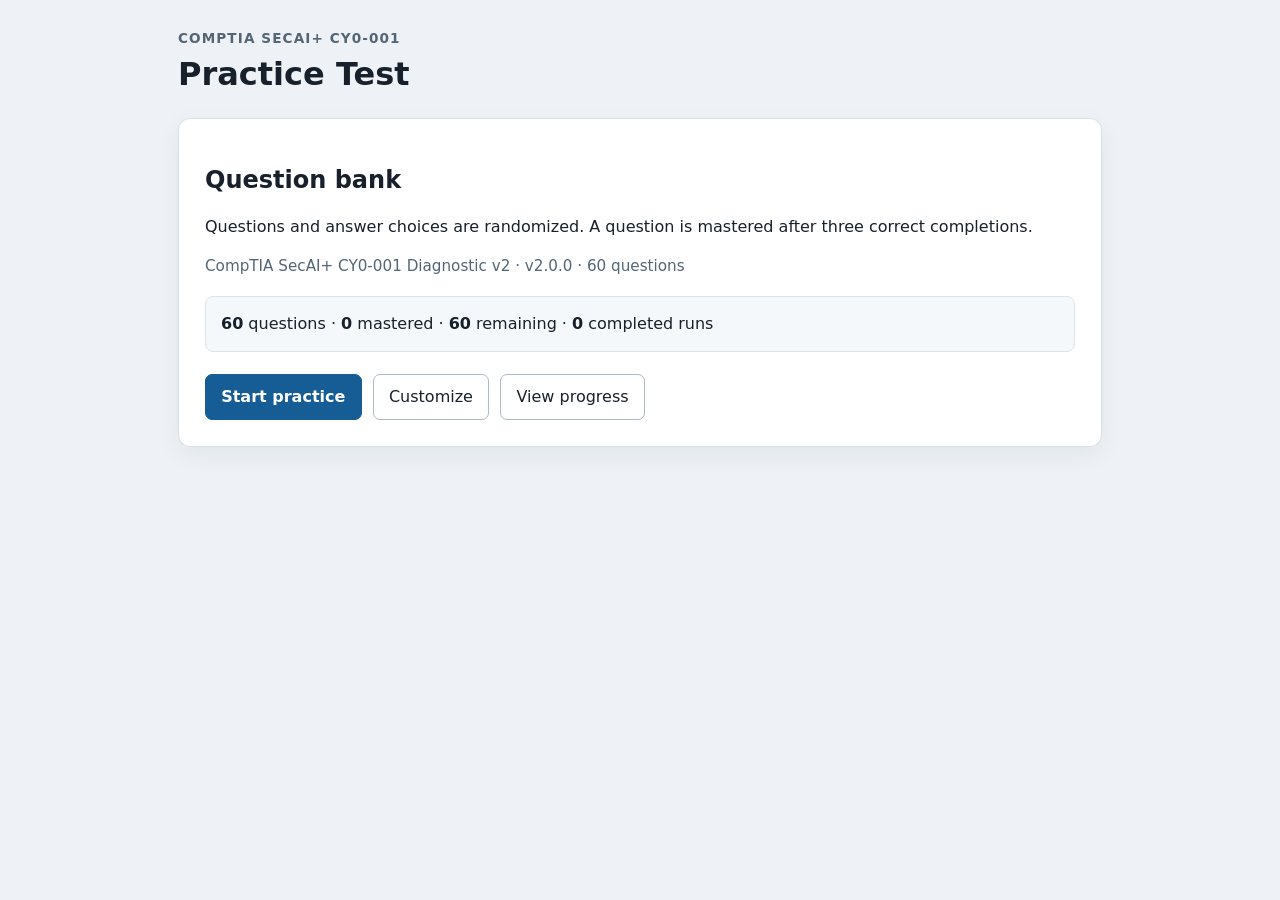
<file: practice-test/index.html>
<!doctype html>
<html lang="en">
<head>
  <meta charset="utf-8">
  <meta name="viewport" content="width=device-width, initial-scale=1">
  <title>SecAI+ Practice Test</title>
  <link rel="stylesheet" href="styles.css">
</head>
<body>
  <main class="shell">
    <header class="topbar">
      <div><p class="eyebrow">CompTIA SecAI+ CY0-001</p><h1>Practice Test</h1></div>
      <div id="timer" class="timer" aria-live="polite">60:00</div>
    </header>
    <aside id="file-warning" class="file-warning" hidden>
      <strong>Direct file launch is not the supported persistent-use or development path.</strong> localStorage and downloads may behave differently under <code>file://</code>. For normal use, open <a href="https://ninja-neer.net/training/">https://ninja-neer.net/training/</a>; for development or validation, serve the repository over localhost.
    </aside>

    <section id="start-view" class="panel">
      <h2>Question bank</h2>
      <p>Questions and answer choices are randomized. A question is mastered after three correct completions.</p>
      <p id="bank-summary" class="bank-summary"></p>
      <div id="history-summary" class="summary"></div>
      <div class="actions">
        <button id="start-btn" class="primary">Start practice</button>
        <button id="customize-btn">Customize</button>
        <button id="resume-btn" hidden>Resume practice</button>
        <button id="history-btn">View progress</button>
      </div>
      <dialog id="customize-dialog">
        <form method="dialog" id="customize-form">
          <h2>Customize practice</h2>
          <fieldset class="bank-file-setting">
            <legend>Question bank</legend>
            <div class="actions compact">
              <label class="button-label">Open bank file<input id="bank-file-input" type="file" accept=".js,.json,application/javascript,application/json,text/javascript" hidden></label>
              <button id="use-bundled-bank" type="button">Use bundled bank</button>
            </div>
            <small id="bank-file-note" class="setting-note"></small>
          </fieldset>
          <fieldset class="run-mode-setting">
            <legend>Run mode for new runs</legend>
            <label><input type="radio" name="run-mode" value="exam"> Exam</label>
            <label><input type="radio" name="run-mode" value="practice"> Practice</label>
          </fieldset>
          <small class="setting-note">Practice mode locks each submitted answer and immediately shows whether it was correct.</small>
          <small id="active-mode-note" class="setting-note" hidden></small>
          <label>Number of questions
            <input id="question-limit" type="number" min="1" value="60">
          </label>
          <label>Time limit in minutes
            <input id="time-limit" type="number" min="0" value="60">
            <small>Use 0 to disable the countdown and automatic submission.</small>
          </label>
          <label class="check"><input id="include-mastered" type="checkbox"> Include mastered questions</label>
          <div id="customize-summary" class="summary"></div>
          <fieldset>
            <legend>Stored data for this bank</legend>
            <div class="actions compact">
              <button id="export-btn" type="button">Export progress</button>
              <label class="button-label">Import progress<input id="import-input" type="file" accept="application/json" hidden></label>
              <button id="reset-btn" type="button" class="danger">Reset local data</button>
            </div>
          </fieldset>
          <div class="actions spread"><button value="cancel">Cancel</button><button id="save-customize" value="default" class="primary">Save</button></div>
        </form>
      </dialog>
    </section>

    <section id="exam-view" class="panel" hidden>
      <div class="exam-meta"><span id="question-count"></span><button id="flag-btn" class="small">Flag</button></div>
      <h2 id="question-stem"></h2>
      <form id="options" class="options"></form>
      <section id="answer-reveal-controls" class="answer-reveal-controls" hidden>
        <div id="answer-reveal" class="answer-reveal" aria-live="polite" hidden></div>
      </section>
      <fieldset class="confidence">
        <legend>Confidence</legend>
        <label><input type="radio" name="confidence" value="0"> 0 Guess</label>
        <label><input type="radio" name="confidence" value="1"> 1 Uncertain</label>
        <label><input type="radio" name="confidence" value="2"> 2 Probable</label>
        <label><input type="radio" name="confidence" value="3"> 3 Certain</label>
      </fieldset>
      <label class="notes-field" for="question-note">Notes
        <textarea id="question-note" rows="4" placeholder="Optional run-specific notes"></textarea>
      </label>
      <div class="actions spread"><button id="prev-btn" type="button">Previous</button><button id="navigator-btn" type="button">Question list</button><button id="next-btn" type="button" class="primary">Next</button></div>
      <div id="navigator" class="navigator" hidden></div>
      <div class="actions spread"><button id="quit-run-btn" type="button" class="danger">Quit run</button><button id="submit-btn" class="submit" type="button">Submit practice</button></div>
    </section>

    <section id="results-view" class="panel" hidden>
      <h2>Results</h2>
      <div id="score-card" class="score-card"></div>
      <div id="readiness-card" class="readiness"></div>
      <fieldset id="review-controls">
        <legend>Review display</legend>
        <label class="check"><input id="review-wrong-only" type="checkbox"> Show only answered incorrectly</label>
        <label class="check"><input id="review-full-answers" type="checkbox"> Show full correct answers and wrong selections</label>
      </fieldset>
      <div id="review-list" class="review-list"></div>
      <div class="actions"><button id="home-btn" class="primary">Return home</button><button id="progress-btn">View progress</button><button id="export-run-btn">Export run</button></div>
    </section>

    <section id="progress-view" class="panel" hidden>
      <h2>Progress</h2><div id="progress-content"></div><div class="actions"><button id="progress-home-btn" class="primary">Return home</button></div>
    </section>

    <div id="error" class="error" hidden></div>
  </main>
  <script>
  (()=>{
    const SELECTED_SOURCE_KEY='secai-plus-selected-bank-source';
    const CUSTOM_BANK_KEY='secai-plus-custom-bank';
    const BUNDLED_BANK={id:'secai-plus-cy0-001-v2',version:'2.0.0',title:'Diagnostic v2',questionCount:60,source:'questions.js',kind:'bundled'};
    function validBankShape(bank){return Boolean(bank&&typeof bank==='object'&&bank.schemaVersion===1&&typeof bank.bankId==='string'&&bank.bankId.trim()&&typeof bank.bankVersion==='string'&&bank.bankVersion.trim()&&typeof bank.title==='string'&&bank.title.trim()&&Array.isArray(bank.questions)&&bank.questions.length);}
    function readCustomBank(){try{const parsed=JSON.parse(localStorage.getItem(CUSTOM_BANK_KEY));return validBankShape(parsed)?parsed:null;}catch{return null;}}
    const customBank=readCustomBank();
    const useCustom=localStorage.getItem(SELECTED_SOURCE_KEY)==='custom'&&customBank;
    const selected=useCustom?{id:customBank.bankId,version:customBank.bankVersion,title:customBank.title,questionCount:customBank.questions.length,kind:'custom'}:BUNDLED_BANK;
    function switchToCustom(bank){if(!validBankShape(bank))throw new Error('Selected file does not contain a valid question bank.');localStorage.setItem(CUSTOM_BANK_KEY,JSON.stringify(bank));localStorage.setItem(SELECTED_SOURCE_KEY,'custom');location.reload();}
    function useBundled(){if(selected.kind==='bundled')return false;localStorage.setItem(SELECTED_SOURCE_KEY,'bundled');location.reload();return true;}
    window.SECAI_BANKS={selected:{...selected},switchToCustom,useBundled,validBankShape};
    if(useCustom)window.SECAI_QUESTION_BANK=customBank;
    else document.write(`<script src="${BUNDLED_BANK.source}"><\/script>`);
  })();
  </script>
  <script src="app.js"></script>
  <script>
  if(location.protocol==='file:')$('file-warning').hidden=false;
  </script>
  <script>
  (()=>{
    const registry=window.SECAI_BANKS;
    const originalCustomize=$('customize-btn').onclick;
    const originalSaveCustomize=$('save-customize').onclick;
    const originalRenderResults=renderResults;
    function modeLabel(mode){return sanitizeRunMode(mode)==='practice'?'Practice':'Exam';}
    function updateBankNote(){
      const note=$('bank-file-note');
      if(!note||!registry)return;
      const selected=registry.selected;
      note.textContent=`Current bank: ${selected.title} (${selected.id} v${selected.version}, ${selected.questionCount} questions).`;
      const bundled=$('use-bundled-bank');
      if(bundled)bundled.disabled=selected.kind==='bundled';
    }
    function updateActiveModeNote(){const note=$('active-mode-note');if(!note)return;note.hidden=!active;note.textContent=active?`Current run remains ${modeLabel(activeRunMode())}. Saving a different mode applies to new runs unless you explicitly restart the active run.`:'';}
    function updateResumeLabel(){if(active)$('resume-btn').textContent=`Resume ${modeLabel(activeRunMode())}`;}
    function restartActiveInMode(mode){
      if(!active)return;
      const now=Date.now();
      active={id:`attempt-${now}`,startedAt:now,durationMinutes:state.settings.durationMinutes,expiresAt:state.settings.durationMinutes?now+state.settings.durationMinutes*60000:null,currentIndex:0,mode:sanitizeRunMode(mode),items:active.items.map(item=>({questionId:item.questionId,optionOrder:[...item.optionOrder]})),responses:Object.fromEntries(active.items.map(item=>[item.questionId,createResponseState()]))};
      index=0;saveState();startExam();
    }
    function quitRun(){
      if(!active)return;
      if(!confirm('Quit this run? Your answers, flags, confidence ratings, notes, and elapsed progress for this run will be discarded.'))return;
      clearInterval(ticker);
      active=null;
      index=0;
      saveState();
      renderHome();
    }
    function reviewAnswerLine(item,fullAnswers){
      const selectedLetter=item.displayedAnswer||'Not answered';
      const correctLetter=item.displayedCorrectAnswer;
      if(!fullAnswers)return`<p>Your answer: <strong>${escapeHtml(selectedLetter)}</strong> · Correct answer: <strong>${escapeHtml(correctLetter)}</strong> · Confidence: <strong>${item.confidence??'Not set'}</strong></p>`;
      const selectedText=item.answer?item.options?.[item.answer]||'':'Not answered';
      const correctText=item.options?.[item.correctAnswer]||'';
      return`<p>Your answer: <strong>${escapeHtml(selectedLetter)}${item.answer?`. ${escapeHtml(selectedText)}`:''}</strong><br>Correct answer: <strong>${escapeHtml(correctLetter)}. ${escapeHtml(correctText)}</strong><br>Confidence: <strong>${item.confidence??'Not set'}</strong></p>`;
    }
    function renderReviewQueue(result){
      const wrongOnly=Boolean($('review-wrong-only')?.checked);
      const fullAnswers=Boolean($('review-full-answers')?.checked);
      let review=result.items.filter(item=>item.answer||item.flagged||item.confidence!==null);
      if(wrongOnly)review=review.filter(item=>Boolean(item.answer)&&!item.correct);
      review.sort((a,b)=>a.number-b.number);
      $('review-list').innerHTML=review.length?`<h2>Review queue</h2>${review.map(item=>{const status=!item.answer?'Not answered':item.correct?'Correct':'Incorrect';const statusClass=item.correct?'correct':item.answer?'incorrect':'';const flagBadge=item.flagged?' <span class="review-flag">Flagged</span>':'';return`<article class="review-item"><h3>Question ${item.number} · ${item.id}${flagBadge}: <span class="${statusClass}">${status}</span></h3><p>${escapeHtml(item.stem)}</p>${reviewAnswerLine(item,fullAnswers)}<p><strong>Target:</strong> ${escapeHtml(item.target)}</p></article>`;}).join('')}`:`<p>${wrongOnly?'No answered questions were incorrect.':'No answered, flagged, or confidence-marked questions to review.'}</p>`;
    }
    function parseBankFile(text,name){
      if(name.toLowerCase().endsWith('.json'))return JSON.parse(text);
      const isolatedWindow={};
      const bank=new Function('window',`${text}\nreturn window.SECAI_QUESTION_BANK;`)(isolatedWindow);
      if(!bank)throw new Error('The JavaScript file did not assign window.SECAI_QUESTION_BANK.');
      return bank;
    }
    async function loadBankFile(event){
      const input=event.target;
      const file=input.files?.[0];
      if(!file)return;
      try{
        const bank=parseBankFile(await file.text(),file.name);
        if(!registry?.validBankShape(bank))throw new Error('The selected file does not contain a supported question bank.');
        if(active&&!confirm(`A ${modeLabel(activeRunMode())} run is in progress. Open ${bank.title} and leave this run available when you return to the current bank?`))return;
        saveState();registry.switchToCustom(bank);
      }catch(error){alert(`Question bank could not be opened.\n\n${error.message}`);}finally{input.value='';}
    }
    function useBundledBank(){if(!registry||registry.selected.kind==='bundled')return;if(active&&!confirm(`A ${modeLabel(activeRunMode())} run is in progress. Return to the bundled bank and leave this run available when you reopen the current bank file?`))return;saveState();registry.useBundled();}
    $('customize-btn').onclick=()=>{originalCustomize();updateBankNote();updateActiveModeNote();};
    $('save-customize').onclick=event=>{
      const requestedMode=selectedRunMode();
      const modeChanged=Boolean(active)&&requestedMode!==activeRunMode();
      let restart=false;
      if(modeChanged)restart=confirm(`This run was started in ${modeLabel(activeRunMode())} mode.\n\nSelect OK to restart the same question set in ${modeLabel(requestedMode)} mode and clear all current answers, flags, confidence ratings, notes, and elapsed time.\n\nSelect Cancel to keep this run in ${modeLabel(activeRunMode())} mode and use ${modeLabel(requestedMode)} only for new runs.`);
      originalSaveCustomize(event);
      if(restart)restartActiveInMode(requestedMode);else updateResumeLabel();
    };
    renderResults=function(result){originalRenderResults(result);if($('review-wrong-only'))$('review-wrong-only').checked=false;if($('review-full-answers'))$('review-full-answers').checked=false;renderReviewQueue(result);};
    $('bank-file-input')?.addEventListener('change',loadBankFile);
    $('use-bundled-bank')?.addEventListener('click',useBundledBank);
    $('quit-run-btn')?.addEventListener('click',quitRun);
    $('review-wrong-only')?.addEventListener('change',()=>{if(currentResult)renderReviewQueue(currentResult);});
    $('review-full-answers')?.addEventListener('change',()=>{if(currentResult)renderReviewQueue(currentResult);});
    $('home-btn')?.addEventListener('click',updateResumeLabel);
    $('progress-home-btn')?.addEventListener('click',updateResumeLabel);
    updateBankNote();updateResumeLabel();
  })();
  </script>
</body>
</html>
</file>
<file: practice-test/styles.css>
:root{font-family:Inter,ui-sans-serif,system-ui,-apple-system,BlinkMacSystemFont,"Segoe UI",sans-serif;color:#18212b;background:#eef2f6;line-height:1.5}*{box-sizing:border-box}body{margin:0}.shell{max-width:960px;margin:0 auto;padding:28px 18px 60px}.topbar{display:flex;justify-content:space-between;align-items:flex-end;margin-bottom:20px}.eyebrow{margin:0;color:#546575;font-size:.85rem;font-weight:700;letter-spacing:.08em;text-transform:uppercase}h1{margin:.1rem 0 0;font-size:2rem}h2{line-height:1.25}.timer{font-variant-numeric:tabular-nums;font-size:1.7rem;font-weight:800;background:#18212b;color:white;padding:.45rem .8rem;border-radius:.55rem}.panel{background:white;border:1px solid #d8e0e7;border-radius:12px;padding:26px;box-shadow:0 8px 24px rgba(24,33,43,.06)}button,.button-label{font:inherit;border:1px solid #aeb9c4;background:white;color:#18212b;border-radius:7px;padding:.65rem .95rem;cursor:pointer}button:disabled{cursor:not-allowed;opacity:.65}.button-label{display:inline-block}.primary{background:#165d96;border-color:#165d96;color:white;font-weight:700}.danger{color:#9a2525;border-color:#c98b8b}.small{padding:.35rem .65rem}.flagged{background:#fff2bf;border-color:#c69500}.actions{display:flex;gap:.7rem;flex-wrap:wrap;margin-top:22px}.compact{margin-top:12px}.spread{justify-content:space-between}.bank-summary{margin:12px 0 0;color:#546575;font-size:.95rem}.summary,.readiness,.score-card{background:#f5f8fa;border:1px solid #dce4ea;border-radius:8px;padding:15px;margin:18px 0}.exam-meta{display:flex;justify-content:space-between;align-items:center;color:#546575;font-weight:700}.options{display:grid;gap:10px;margin:24px 0}.option{display:flex;gap:.8rem;align-items:flex-start;border:1px solid #cbd5dd;border-radius:8px;padding:14px;cursor:pointer}.option:has(input:checked){border-color:#165d96;background:#eef6fc}.option.answer-correct{border-color:#3f8a50;background:#edf8ef}.option.answer-incorrect{border-color:#b64a4a;background:#fceeee}.option input{margin-top:.3rem}.answer-reveal-controls{margin:-8px 0 22px}.answer-reveal{margin-top:10px;padding:12px 14px;border:1px solid #8eb39a;border-radius:8px;background:#f0f8f2}.answer-reveal.feedback-correct{border-color:#8eb39a;background:#f0f8f2}.answer-reveal.feedback-incorrect,.answer-reveal:has(.incorrect){border-color:#d69b9b;background:#fde7e7}.confidence{display:flex;gap:18px;flex-wrap:wrap;border:1px solid #d8e0e7;border-radius:8px;padding:12px 16px}.confidence legend{padding:0 .4rem;font-weight:700}.notes-field{display:grid;gap:.45rem;margin-top:18px;font-weight:700}.notes-field textarea{font:inherit;line-height:1.45;min-height:108px;width:100%;padding:.75rem;border:1px solid #aeb9c4;border-radius:8px;resize:vertical;background:white;color:#18212b}.notes-field textarea:focus{outline:2px solid #165d96;outline-offset:2px}.navigator{display:grid;grid-template-columns:repeat(auto-fill,minmax(42px,1fr));gap:7px;margin-top:20px}.navigator button{padding:.45rem}.navigator .answered{background:#d9edf9}.navigator .current{outline:3px solid #165d96}.navigator .flagged{background:#fff2bf}.submit{width:100%;margin-top:24px;background:#303b45;color:white;font-weight:700}.score-number{font-size:2.5rem;font-weight:800}.metric-grid{display:grid;grid-template-columns:repeat(auto-fit,minmax(150px,1fr));gap:10px}.metric{background:white;border:1px solid #dce4ea;border-radius:7px;padding:12px}.review-item{border-top:1px solid #dce4ea;padding:18px 0}.review-item h3{margin-bottom:.4rem}.review-flag{display:inline-block;margin:0 .4rem 0 .25rem;padding:.08rem .45rem;border:1px solid #c69500;border-radius:999px;background:#fff2bf;color:#6d5100;font-size:.8em;font-weight:700;vertical-align:middle}.correct{color:#236b34}.incorrect{color:#9a2525}.history-table{width:100%;border-collapse:collapse}.history-table th,.history-table td{text-align:left;border-bottom:1px solid #dce4ea;padding:9px}.error{margin-top:15px;padding:14px;background:#fde7e7;border:1px solid #d69b9b;border-radius:8px;color:#7d1d1d}.error strong{display:block;margin-bottom:.25rem}dialog{width:min(520px,calc(100vw - 32px));border:1px solid #cbd5dd;border-radius:12px;padding:24px;box-shadow:0 16px 50px rgba(24,33,43,.25)}dialog::backdrop{background:rgba(24,33,43,.5)}dialog form>label{display:grid;gap:.35rem;margin:16px 0;font-weight:700}dialog input[type=number]{font:inherit;width:100%;padding:.65rem;border:1px solid #aeb9c4;border-radius:7px}dialog label small{font-weight:400;color:#546575}.setting-note{display:block;margin:-10px 0 14px 24px;color:#546575}.check{display:flex!important;grid-template-columns:auto 1fr;align-items:center}.check input{margin:0}.bank-file-setting{margin:12px 0 16px;padding:14px 16px 16px;border:1px solid #d8e0e7;border-radius:8px}.bank-file-setting legend{padding:0 .4rem;font-weight:700}.bank-file-setting .actions{align-items:center;margin:4px 0 0}.bank-file-setting .setting-note{margin:12px 0 0;color:#546575}.run-mode-setting{display:flex;align-items:center;gap:18px;margin:12px 0 8px;padding:12px 16px;border:1px solid #d8e0e7;border-radius:8px}.run-mode-setting legend{padding:0 .4rem;font-weight:700}.run-mode-setting label{display:inline-flex;align-items:center;gap:.45rem;margin:0;font-weight:400}.run-mode-setting input{margin:0}.run-mode-setting+.setting-note{margin:0 0 16px;color:#546575}.history-table{display:block;overflow-x:auto}@media(max-width:600px){.panel{padding:18px}.topbar{align-items:center}.timer{font-size:1.25rem}.confidence{display:grid;grid-template-columns:1fr 1fr}.spread{display:grid;grid-template-columns:1fr 1fr}.spread button:nth-child(2){grid-column:1/-1;grid-row:2}.spread button:nth-child(3){grid-column:2;grid-row:1}.bank-file-setting .actions{align-items:stretch;flex-direction:column}.bank-file-setting .actions>*{width:100%;text-align:center}.run-mode-setting{align-items:flex-start;flex-direction:column;gap:8px}}
.file-warning{margin:0 0 18px;padding:12px 14px;border:1px solid #d8c27d;border-radius:8px;background:#fff9e6;color:#5c4810;font-size:.93rem}.file-warning strong{display:inline}.file-warning code{font:inherit}
</file>
